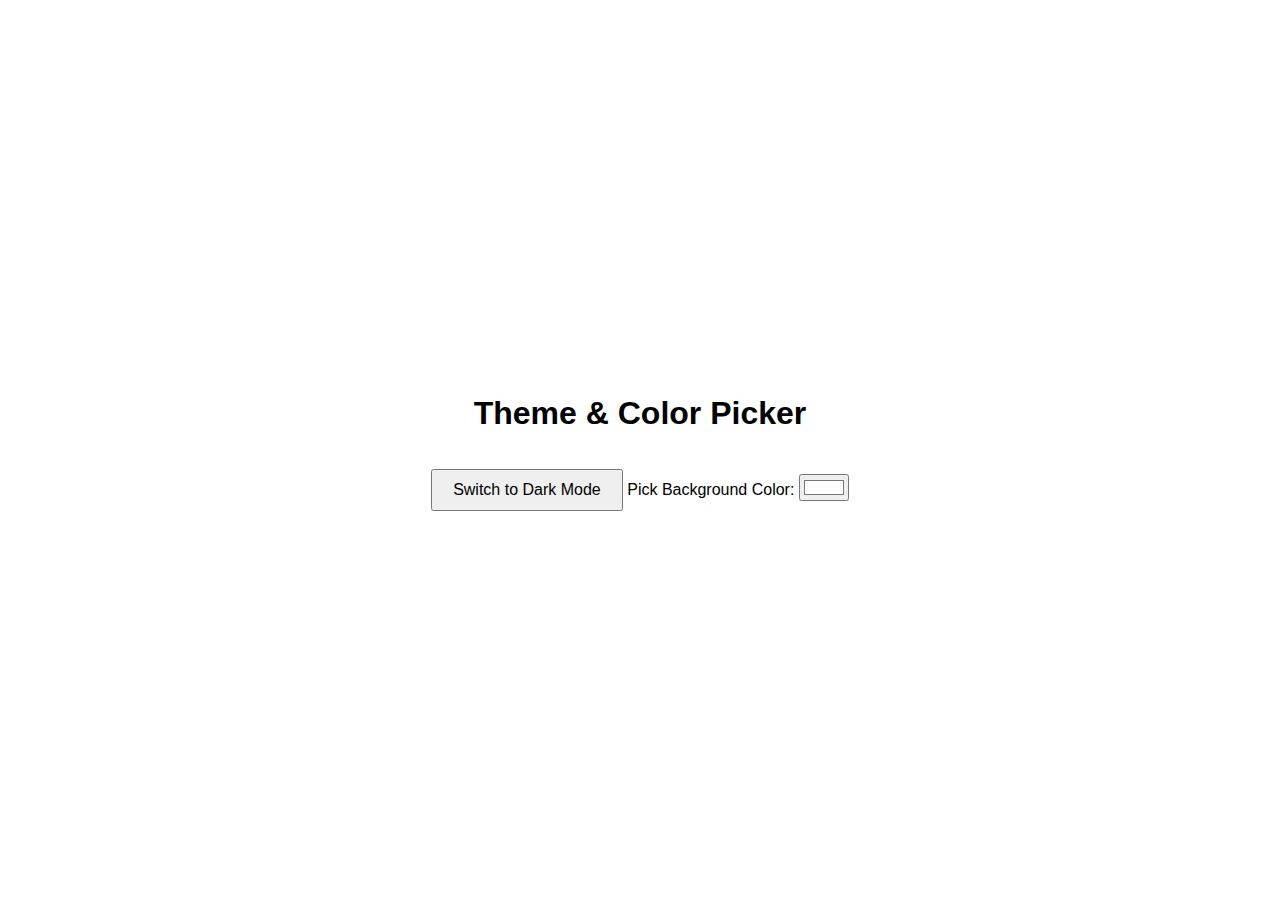
<file: Dark Mode Toggle and Color Picker/index.html>
<!DOCTYPE html>
<html lang="en">
<head>
  <meta charset="UTF-8" />
  <meta name="viewport" content="width=device-width, initial-scale=1" />
  <title>Theme Switcher & Color Picker</title>
  <link rel="stylesheet" href="style.css" />
</head>
<body>
  <div class="container">
    <h1>Theme & Color Picker</h1>

    <!-- Theme toggle button -->
    <button id="themeToggle">Switch to Dark Mode</button>

    <!-- Color picker input -->
    <label for="colorPicker">Pick Background Color:</label>
    <input type="color" id="colorPicker" value="#ffffff" />
  </div>

  <script src="script.js"></script>
</body>
</html>
</file>
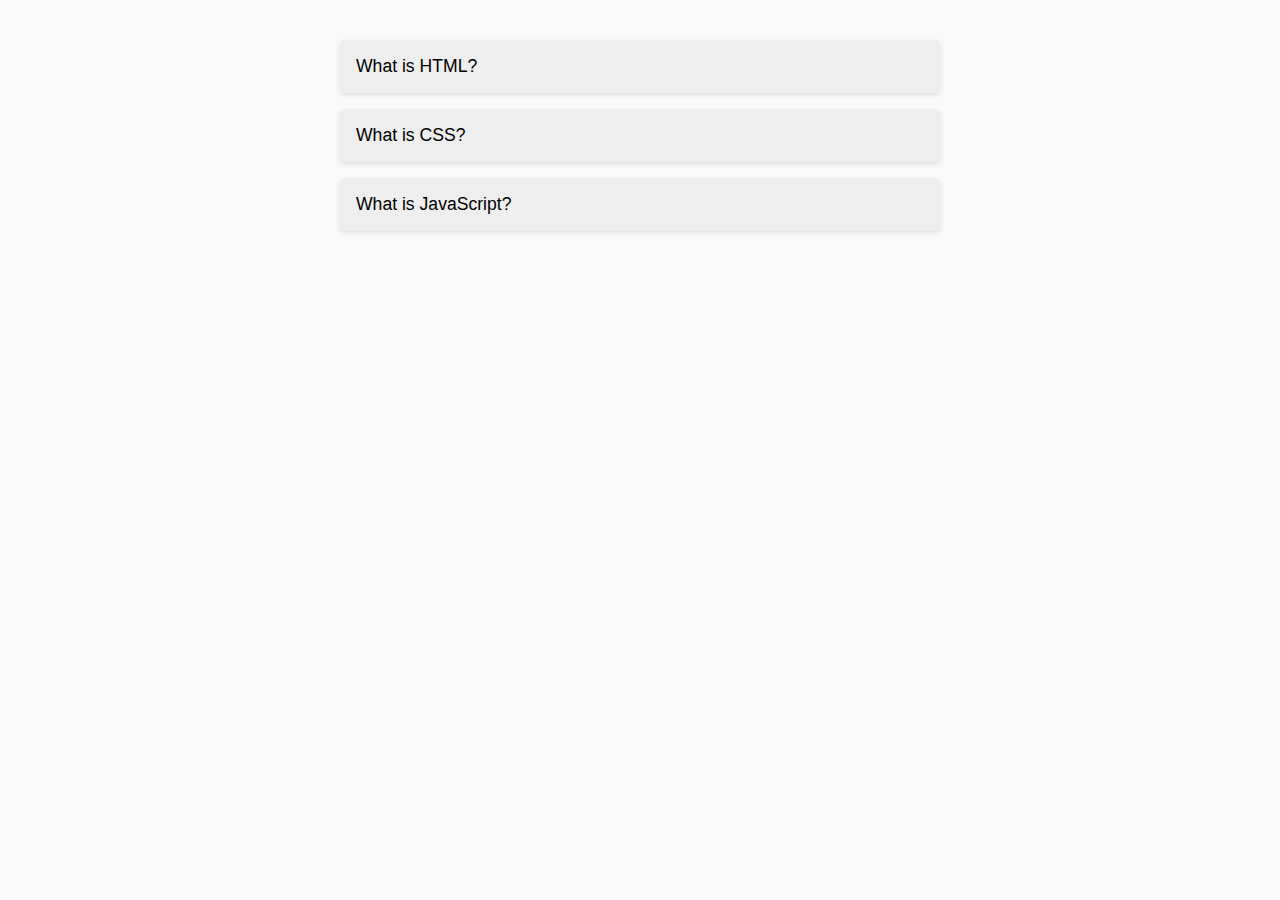
<file: FAQ Accordion/index.html>
<!DOCTYPE html>
<html lang="en">
<head>
  <meta charset="UTF-8" />
  <meta name="viewport" content="width=device-width, initial-scale=1.0"/>
  <title>FAQ Accordion</title>
  <link rel="stylesheet" href="style.css" />
</head>
<body>
  <div class="accordion">
    <div class="faq-item">
      <button class="faq-question">What is HTML?</button>
      <div class="faq-answer">
        <p>HTML stands for HyperText Markup Language and is used to structure web content.</p>
      </div>
    </div>

    <div class="faq-item">
      <button class="faq-question">What is CSS?</button>
      <div class="faq-answer">
        <p>CSS is used to style HTML elements and make web pages visually appealing.</p>
      </div>
    </div>

    <div class="faq-item">
      <button class="faq-question">What is JavaScript?</button>
      <div class="faq-answer">
        <p>JavaScript is a programming language used to make web pages interactive.</p>
      </div>
    </div>
  </div>

  <script src="script.js"></script>
</body>
</html>
</file>
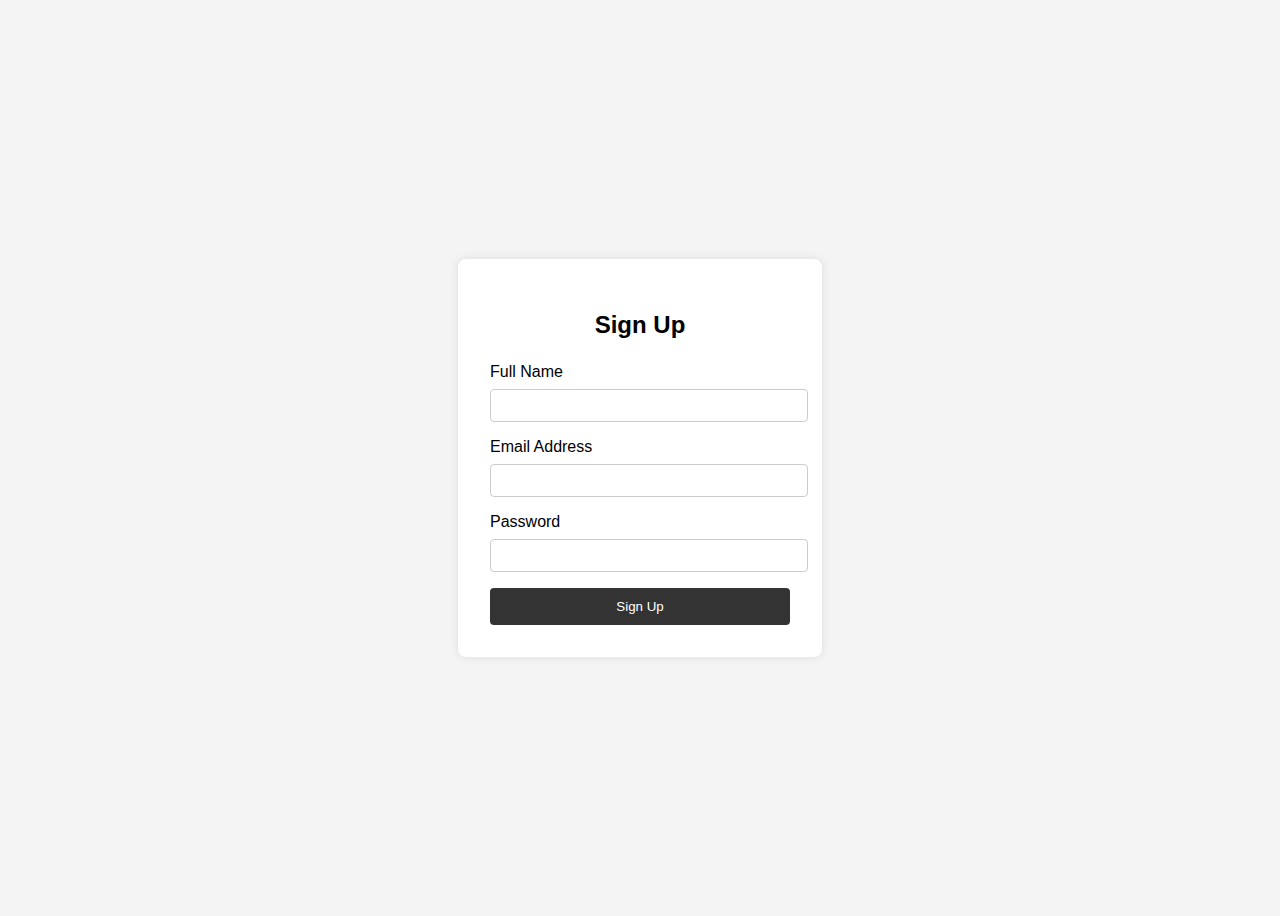
<file: Sign-Up Form with Validation/index.html>
<!DOCTYPE html>
<html lang="en">
<head>
  <meta charset="UTF-8" />
  <meta name="viewport" content="width=device-width, initial-scale=1.0" />
  <title>Sign-Up Form</title>
  <link rel="stylesheet" href="style.css" />
</head>
<body>

<!-- Sign up -->
  <div class="container">
    <h2>Sign Up</h2>
    <form id="signupForm">
      <div class="form-group">
        <!-- full name -->
        <label for="name">Full Name</label>
        <input type="text" id="name" name="name" />
        <small class="error" id="nameError"></small>
      </div>

      <div class="form-group">
        <!-- email adress -->
        <label for="email">Email Address</label>
        <input type="email" id="email" name="email" />
        <small class="error" id="emailError"></small>
      </div>

      <div class="form-group">
        <!-- password -->
        <label for="password">Password</label>
        <input type="password" id="password" name="password" />
        <small class="error" id="passwordError"></small>
      </div>

      <!-- submit btn -->
      <button type="submit">Sign Up</button>
    </form>
  </div>

  <script src="script.js"></script>
</body>
</html>
</file>
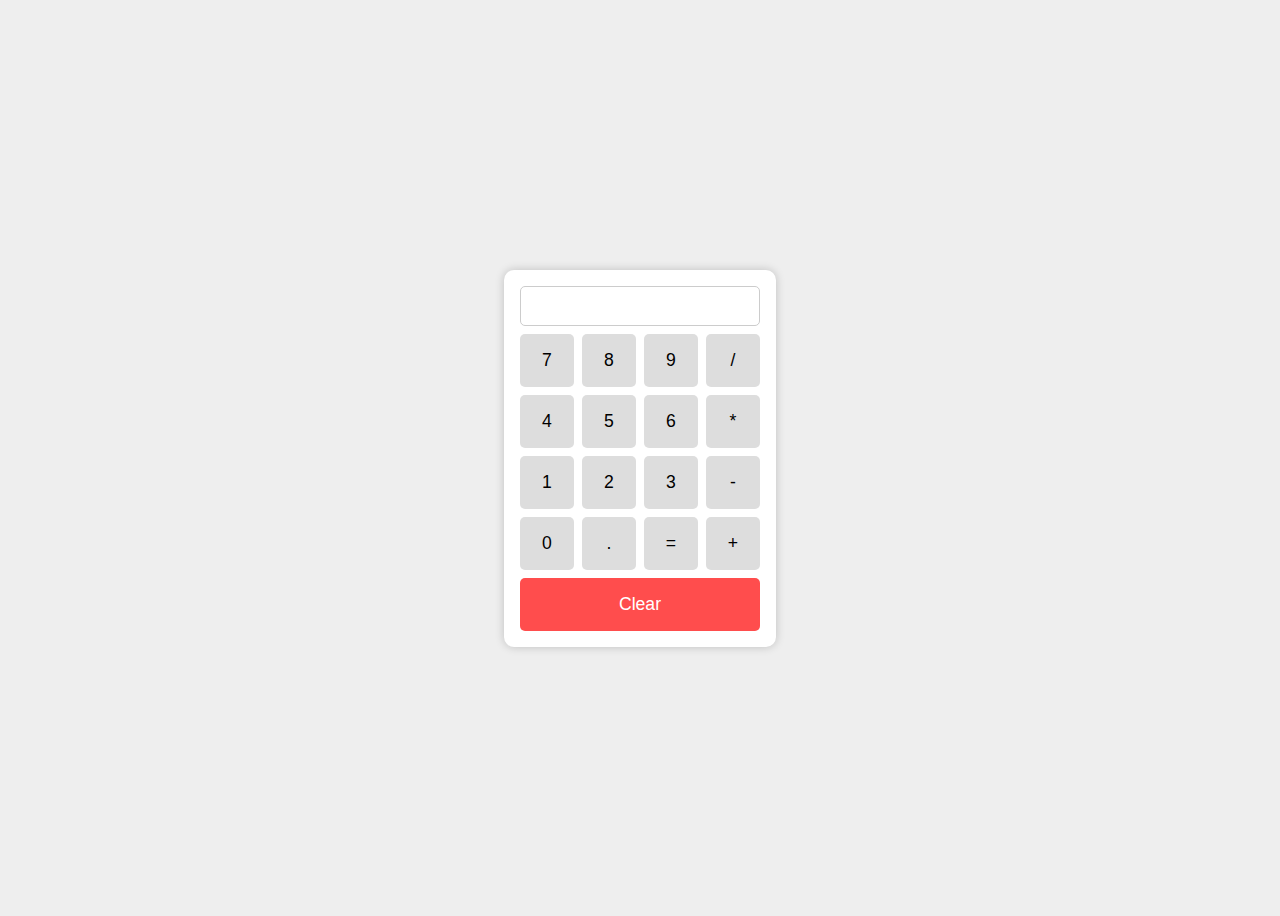
<file: Simple Calculator/index.html>
<!DOCTYPE html>
<html lang="en">
<head>
  <meta charset="UTF-8" />
  <meta name="viewport" content="width=device-width, initial-scale=1.0" />
  <title>Simple Calculator</title>
  <link rel="stylesheet" href="style.css" />
</head>
<body>
  <div class="calculator">
    <input type="text" id="display" readonly />
    <div class="buttons">
      <button>7</button>
      <button>8</button>
      <button>9</button>
      <button>/</button>

      <button>4</button>
      <button>5</button>
      <button>6</button>
      <button>*</button>

      <button>1</button>
      <button>2</button>
      <button>3</button>
      <button>-</button>

      <button>0</button>
      <button>.</button>
      <button>=</button>
      <button>+</button>

      <button id="clear">Clear</button>
    </div>
  </div>
  <script src="script.js"></script>
</body>
</html>
</file>
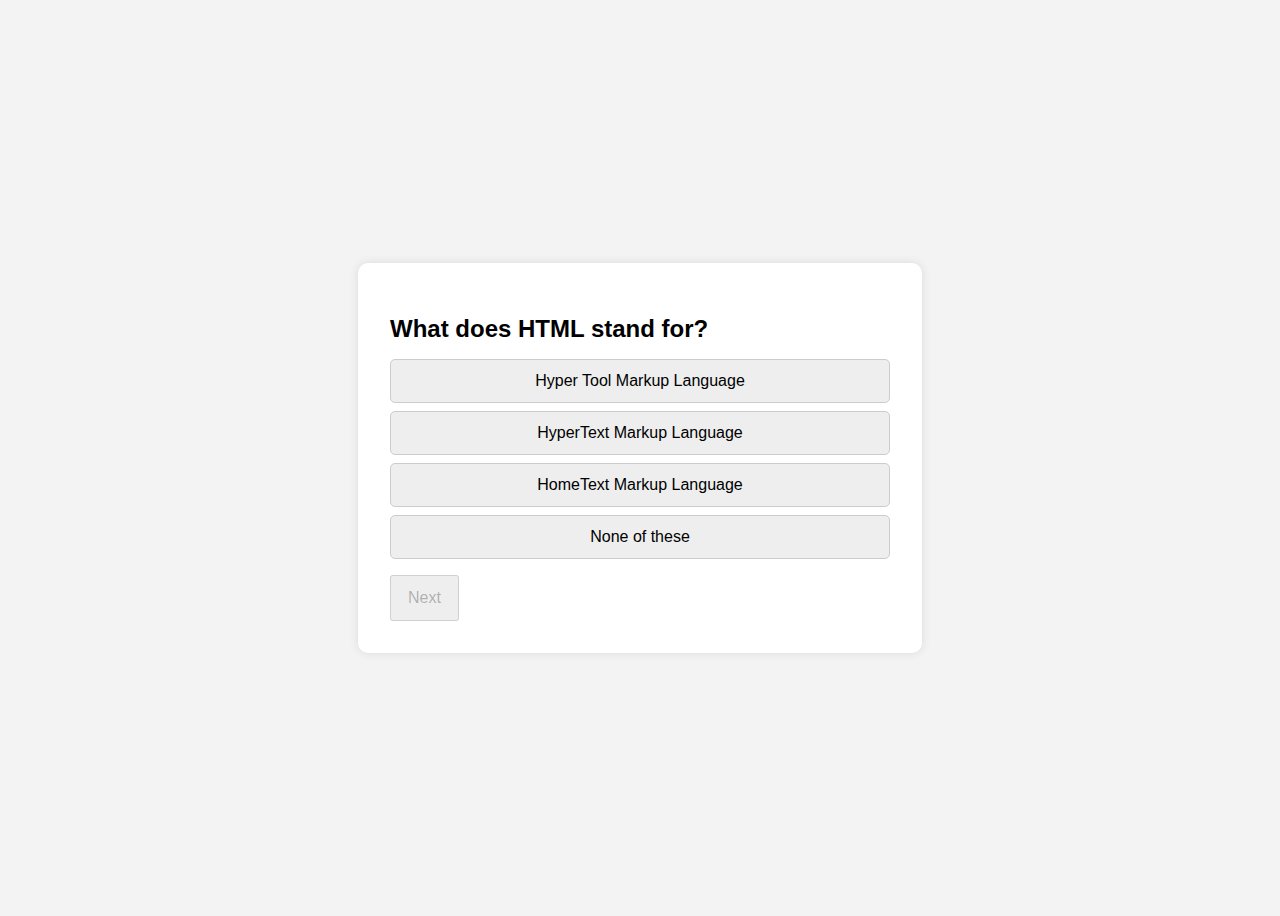
<file: Simple Quiz/index.html>
<!DOCTYPE html>
<html lang="en">
<head>
  <meta charset="UTF-8" />
  <meta name="viewport" content="width=device-width, initial-scale=1.0"/>
  <title>Simple Quiz</title>
  <link rel="stylesheet" href="style.css" />
</head>
<body>
  <div class="quiz-container">
    <div id="quiz">
      <h2 id="question">Question text</h2>
      <div class="choices">
        <button class="choice" data-index="0">Choice 1</button>
        <button class="choice" data-index="1">Choice 2</button>
        <button class="choice" data-index="2">Choice 3</button>
        <button class="choice" data-index="3">Choice 4</button>
      </div>
      <button id="next-btn">Next</button>
    </div>
    <div id="result" class="hidden">
      <h2>Quiz Completed</h2>
      <p id="score-text"></p>
      <button id="restart-btn">Restart Quiz</button>
    </div>
  </div>

  <script src="script.js"></script>
</body>
</html>
</file>
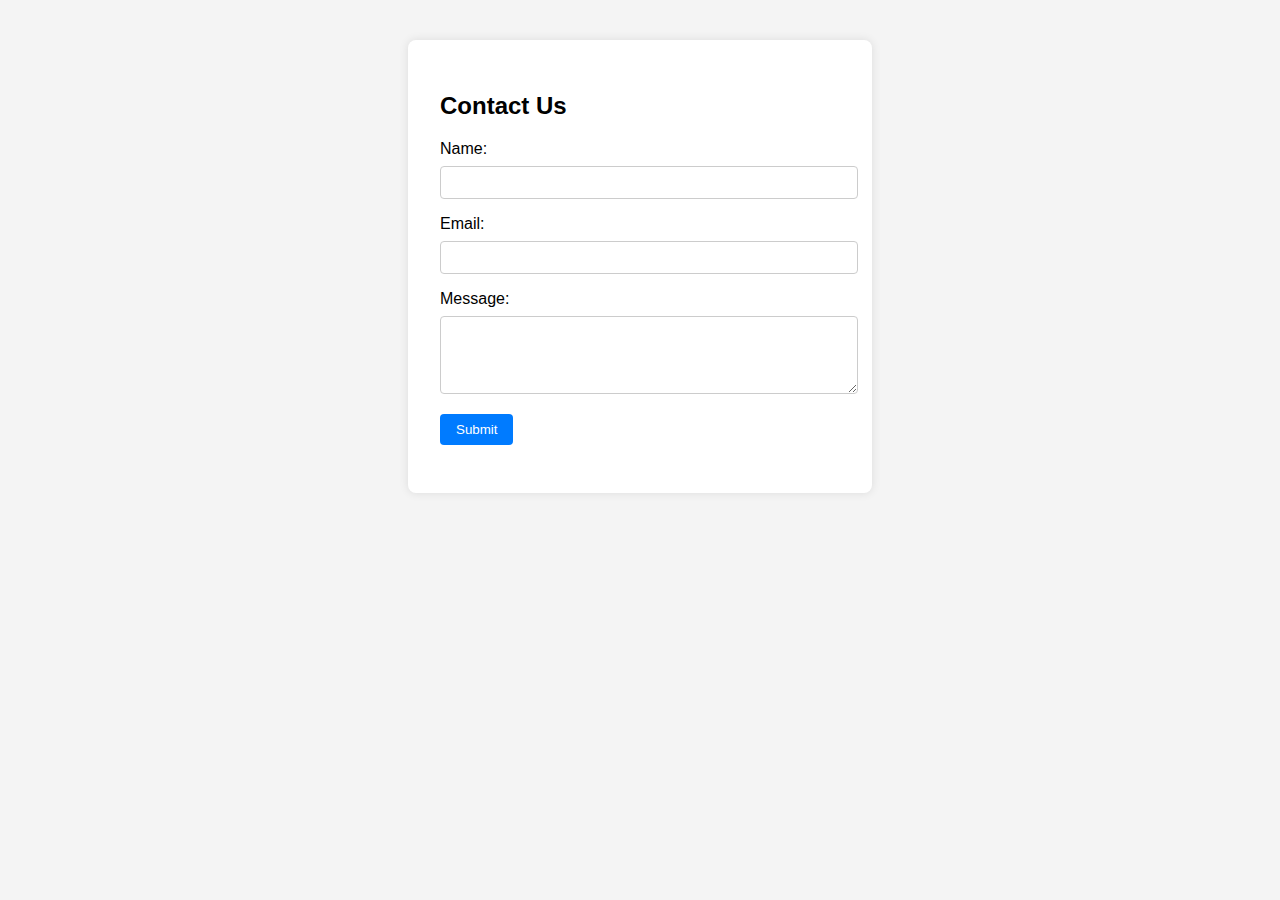
<file: Simple-form/index.html>
<!DOCTYPE html>
<html lang="en">
<head>
  <meta charset="UTF-8">
  <title>Simple Form</title>
  <style>
    body {
      font-family: Arial, sans-serif;
      padding: 2rem;
      background-color: #f4f4f4;
    }
    .form-container {
      max-width: 400px;
      margin: auto;
      background: white;
      padding: 2rem;
      border-radius: 8px;
      box-shadow: 0 0 10px rgba(0,0,0,0.1);
    }
    input, textarea {
      width: 100%;
      padding: 0.5rem;
      margin: 0.5rem 0 1rem;
      border: 1px solid #ccc;
      border-radius: 4px;
    }
    button {
      padding: 0.5rem 1rem;
      background-color: #007BFF;
      border: none;
      color: white;
      border-radius: 4px;
      cursor: pointer;
    }
    button:hover {
      background-color: #0056b3;
    }
  </style>
</head>
<body>

  <div class="form-container">
    <h2>Contact Us</h2>
    <form onsubmit="handleSubmit(event)"> <!-- onsubmit allows for no event listener -->
      <label for="name">Name:</label>
      <input type="text" id="name" name="name" required>

      <label for="email">Email:</label>
      <input type="email" id="email" name="email" required>

      <label for="message">Message:</label>
      <textarea id="message" name="message" rows="4" required></textarea>

      <button type="submit">Submit</button>
    </form>
    <p id="response" style="margin-top: 1rem; color: green;"></p>
  </div>

  <script>
    function handleSubmit(event) {
      event.preventDefault();
      const name = document.getElementById('name').value;
      document.getElementById('response').textContent = `Thank you, ${name}! Your message has been sent.`;
      event.target.reset();
    }
  </script>

</body>
</html>

<!-- 
<form id="contactForm">
</form>

<script>
  document.getElementById('contactForm').addEventListener('submit', handleSubmit);

  function handleSubmit(event) {
    event.preventDefault();
    const name = document.getElementById('name').value;
    document.getElementById('response').textContent = `Thank you, ${name}! Your message has been sent.`;
    event.target.reset();
  }
</script>
-->
</file>
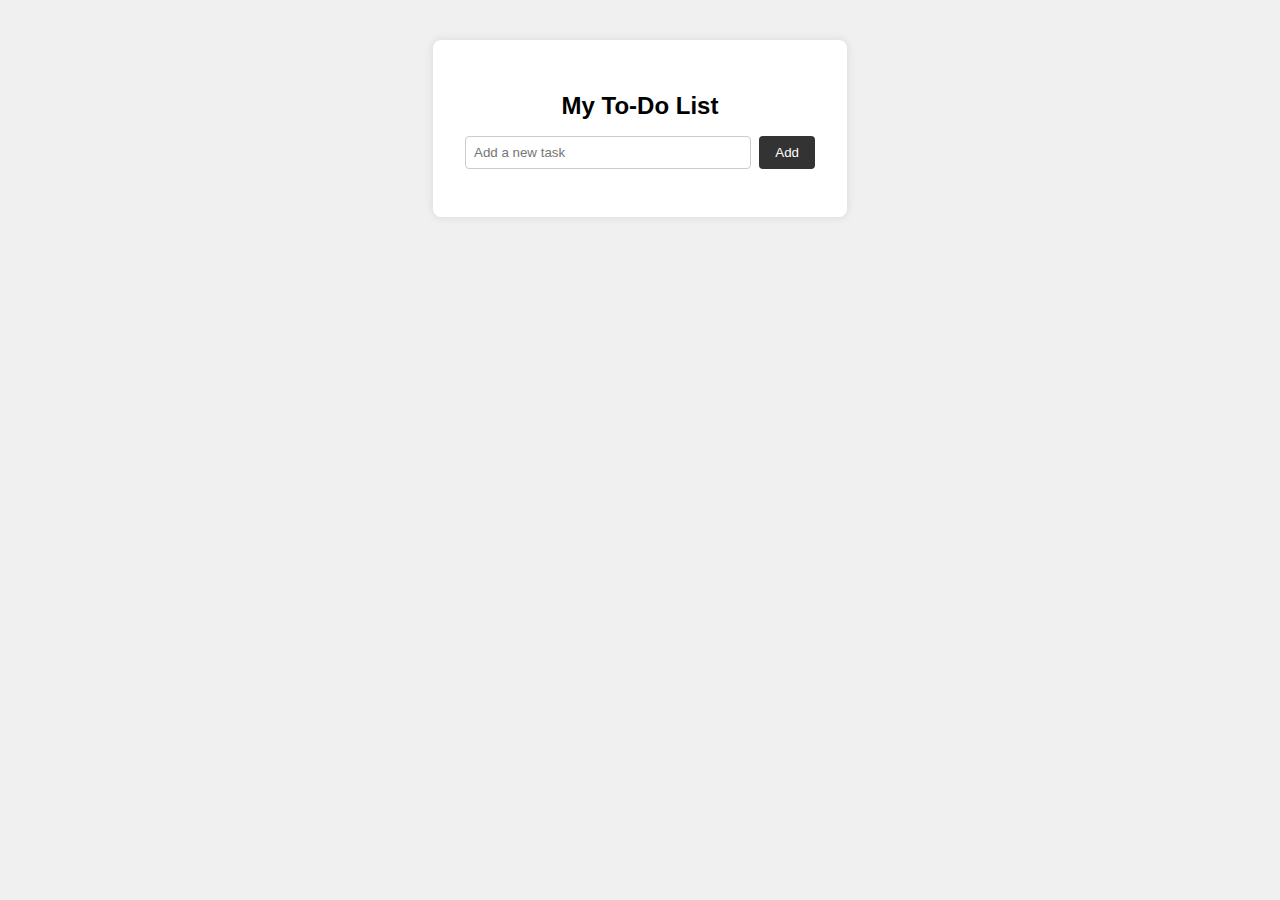
<file: ToDo List/index.html>
<!DOCTYPE html>
<html lang="en">
<head>
  <meta charset="UTF-8" />
  <meta name="viewport" content="width=device-width, initial-scale=1" />
  <title>Simple To-Do List</title>
  <link rel="stylesheet" href="style.css" />
</head>
<body>

  <div class="container">
    <h2>My To-Do List</h2>

    <form id="taskForm">
      <input type="text" id="taskInput" placeholder="Add a new task" />
      <button type="submit">Add</button>
    </form>

    <ul id="taskList"></ul>
  </div>

  <script src="script.js"></script>
</body>
</html>
</file>
<file: Dark Mode Toggle and Color Picker/style.css>
body {
  font-family: Arial, sans-serif;
  transition: background-color 0.5s, color 0.5s;
  background-color: white;
  color: black;
  display: flex;
  justify-content: center;
  align-items: center;
  height: 100vh;
  margin: 0;
}

.container {
  text-align: center;
}

button {
  padding: 10px 20px;
  margin: 1rem 0;
  cursor: pointer;
  font-size: 1rem;
}

body.dark-mode {
  background-color: #222;
  color: #eee;
}
</file>
<file: FAQ Accordion/style.css>
body {
  font-family: sans-serif;
  padding: 2rem;
  background: #f9f9f9;
}

.accordion {
  max-width: 600px;
  margin: auto;
}

.faq-item {
  background: white;
  margin-bottom: 1rem;
  border-radius: 5px;
  overflow: hidden;
  box-shadow: 0 2px 5px rgba(0,0,0,0.1);
}

.faq-question {
  width: 100%;
  padding: 1rem;
  text-align: left;
  border: none;
  background: #eee;
  font-size: 1.1rem;
  cursor: pointer;
  transition: background 0.3s;
}

.faq-question:hover {
  background: #ddd;
}

.faq-answer {
  max-height: 0;
  overflow: hidden;
  transition: max-height 0.4s ease, padding 0.4s ease;
  padding: 0 1rem;
}

.faq-answer.open {
  max-height: 200px; /* You can adjust based on content */
  padding: 1rem;
}
</file>
<file: Sign-Up Form with Validation/style.css>
body {
  font-family: sans-serif;
  background-color: #f4f4f4;
  display: flex;
  justify-content: center;
  align-items: center;
  height: 100vh;
}

.container {
  background: white;
  padding: 2rem;
  border-radius: 8px;
  width: 300px;
  box-shadow: 0 0 10px rgba(0, 0, 0, 0.1);
}

h2 {
  text-align: center;
  margin-bottom: 1.5rem;
}

.form-group {
  margin-bottom: 1rem;
}

label {
  display: block;
  margin-bottom: 0.5rem;
}

input {
  width: 100%;
  padding: 0.5rem;
  border: 1px solid #ccc;
  border-radius: 4px;
}

button {
  width: 100%;
  padding: 0.7rem;
  background-color: #333;
  color: white;
  border: none;
  border-radius: 4px;
  cursor: pointer;
}

button:hover {
  background-color: #555;
}

.error {
  color: red;
  font-size: 0.8rem;
  margin-top: 0.3rem;
  display: block;
}
</file>
<file: Simple Calculator/style.css>
body {
  display: flex;
  justify-content: center;
  align-items: center;
  height: 100vh;
  background: #eee;
  font-family: sans-serif;
}

.calculator {
  background: #fff;
  padding: 1rem;
  border-radius: 10px;
  box-shadow: 0 0 10px rgba(0,0,0,0.2);
  width: 240px;
}

#display {
  width: 100%;
  height: 40px;
  font-size: 1.2rem;
  text-align: right;
  margin-bottom: 0.5rem;
  padding: 0.75rem 1rem; /* Add horizontal and vertical padding */
  border: 1px solid #ccc;
  border-radius: 5px;
  box-sizing: border-box; /* Makes padding not break layout */
}


.buttons {
  display: grid;
  grid-template-columns: repeat(4, 1fr);
  gap: 0.5rem;
}

button {
  padding: 1rem;
  font-size: 1.1rem;
  border: none;
  border-radius: 5px;
  background: #ddd;
  cursor: pointer;
}

button:hover {
  background: #bbb;
}

#clear {
  grid-column: span 4;
  background: #ff4d4d;
  color: white;
}
</file>
<file: Simple Quiz/style.css>
body {
  font-family: sans-serif;
  background: #f3f3f3;
  display: flex;
  justify-content: center;
  align-items: center;
  height: 100vh;
}

.quiz-container {
  background: white;
  padding: 2rem;
  border-radius: 10px;
  box-shadow: 0 0 10px rgba(0,0,0,0.1);
  max-width: 500px;
  width: 100%;
}

h2 {
  margin-bottom: 1rem;
}

.choices {
  display: flex;
  flex-direction: column;
  gap: 0.5rem;
}

.choice {
  padding: 0.75rem;
  font-size: 1rem;
  cursor: pointer;
  border: 1px solid #ccc;
  border-radius: 5px;
  background: #eee;
}

.choice:hover {
  background: #ddd;
}

#next-btn, #restart-btn {
  margin-top: 1rem;
  padding: 0.75rem 1rem;
  font-size: 1rem;
  cursor: pointer;
}

.hidden {
  display: none;
}

.choice.correct {
  background-color: #c8e6c9; /* light green */
  border-color: #2e7d32;     /* dark green */
}

.choice.wrong {
  background-color: #ffcdd2; /* light red */
  border-color: #c62828;     /* dark red */
}

.choice.selected {
  border: 2px solid #333;
}
</file>
<file: ToDo List/style.css>
body {
  font-family: Arial, sans-serif;
  background: #f0f0f0;
  display: flex;
  justify-content: center;
  padding: 2rem;
}

.container {
  background: white;
  padding: 2rem;
  border-radius: 8px;
  width: 350px;
  box-shadow: 0 0 10px rgba(0,0,0,0.1);
}

h2 {
  text-align: center;
  margin-bottom: 1rem;
}

form {
  display: flex;
  gap: 0.5rem;
  margin-bottom: 1rem;
}

input[type="text"] {
  flex-grow: 1;
  padding: 0.5rem;
  border-radius: 4px;
  border: 1px solid #ccc;
}

button {
  padding: 0.5rem 1rem;
  background: #333;
  color: white;
  border: none;
  border-radius: 4px;
  cursor: pointer;
}

button:hover {
  background: #555;
}

ul {
  list-style: none;
  padding-left: 0;
}

li {
  padding: 0.5rem;
  border-bottom: 1px solid #ddd;
  display: flex;
  justify-content: space-between;
  align-items: center;
}

li.completed {
  text-decoration: line-through;
  color: gray;
}

.delete-btn {
  background: red;
  border: none;
  color: white;
  border-radius: 4px;
  padding: 0.2rem 0.5rem;
  cursor: pointer;
}
</file>
